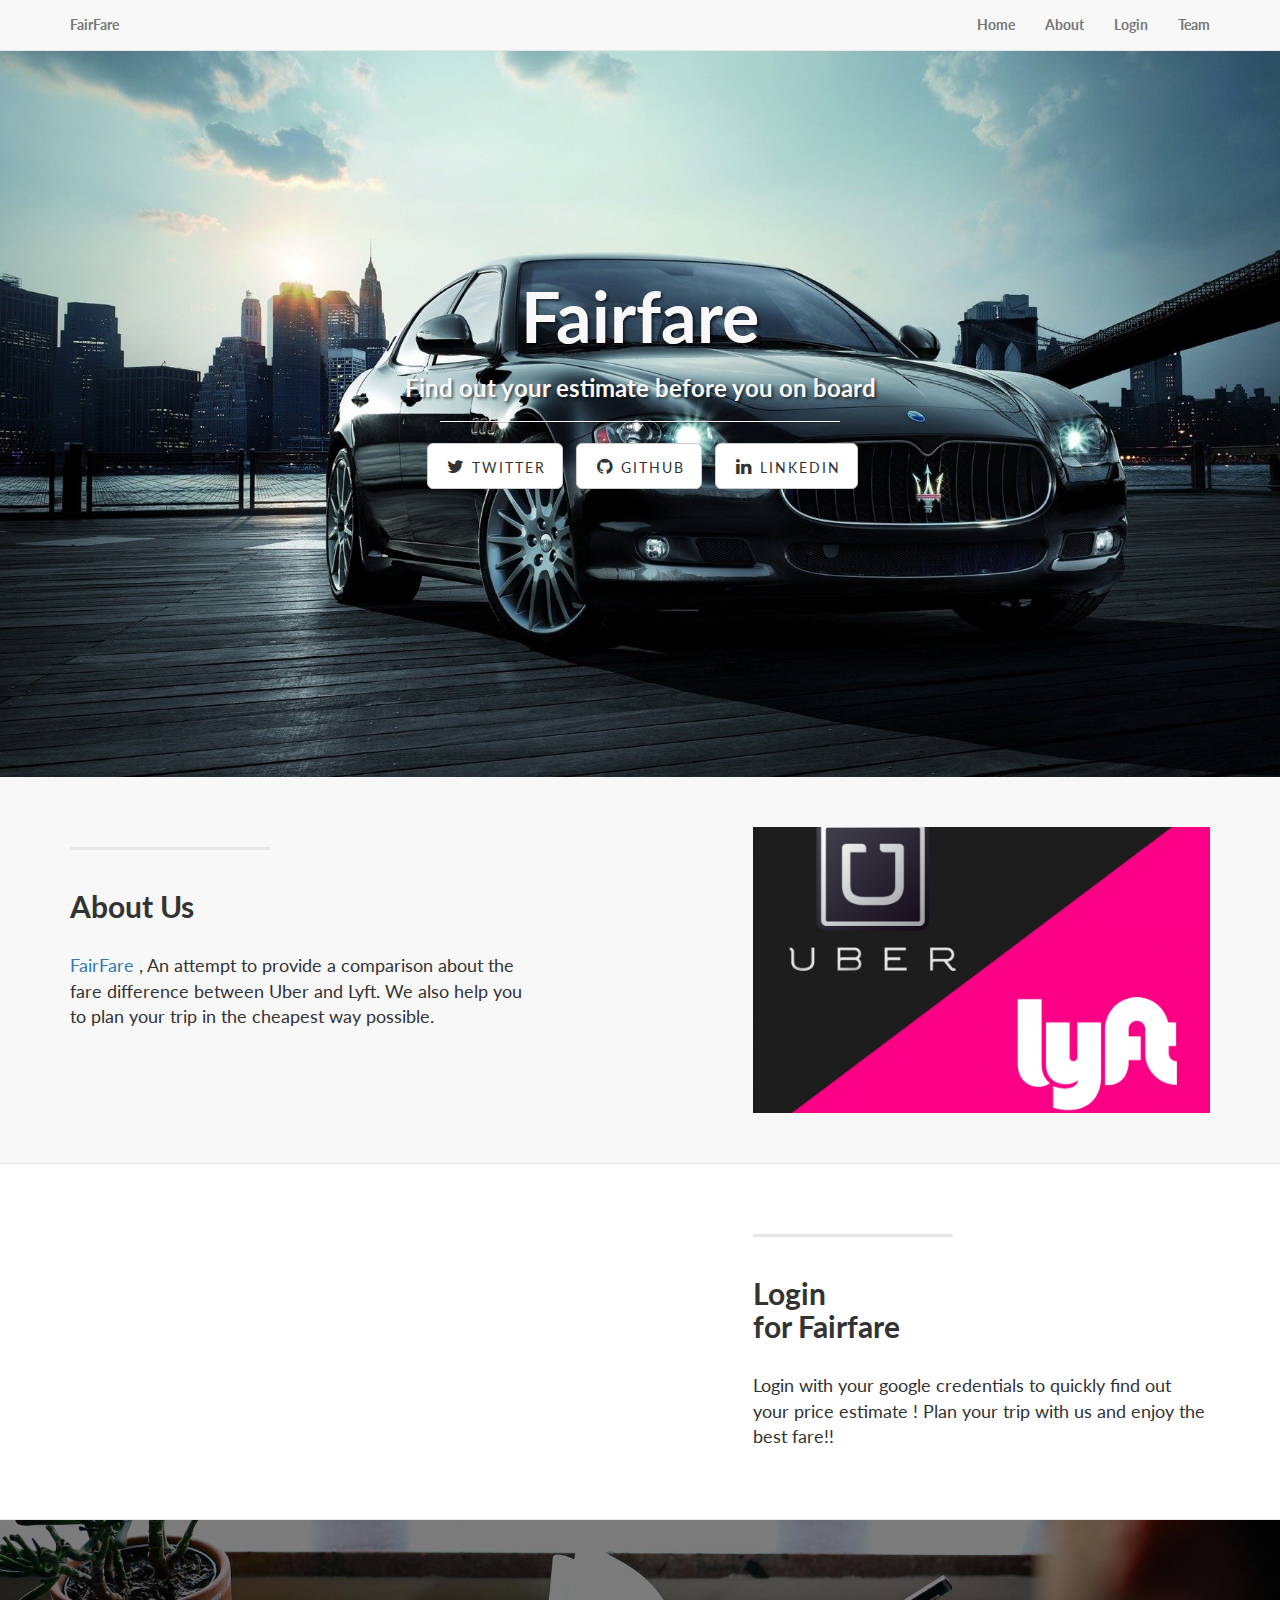
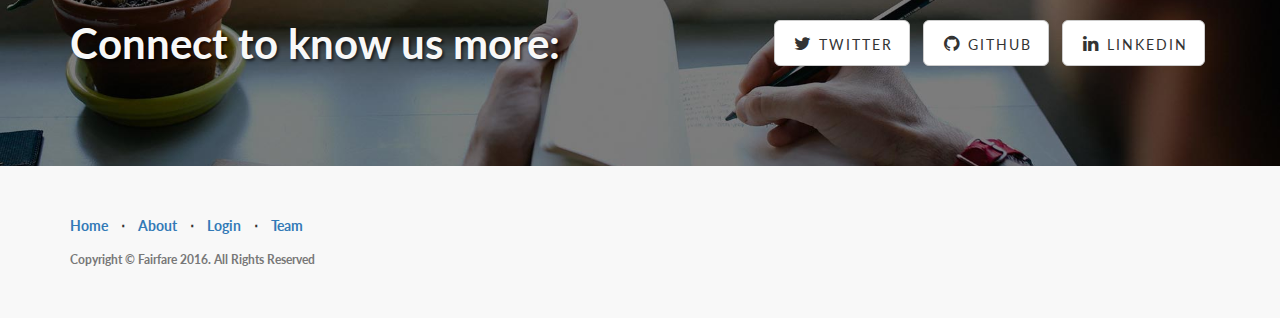
<file: Frontend/startbootstrap-landing-page-master/index.html>
<!DOCTYPE html>
<html lang="en">

<head>

    <meta charset="utf-8">
    <meta http-equiv="X-UA-Compatible" content="IE=edge">
    <meta name="viewport" content="width=device-width, initial-scale=1">
    <meta name="description" content="">
    <meta name="author" content="">
    <meta name="google-signin-client_id" content="731935947700-vg5m8ckdcr9tg8btcn10m254nb3ht4s1.apps.googleusercontent.com">
    

    <title>fairfare</title>

    <!-- Bootstrap Core CSS -->
    <link href="css/bootstrap.min.css" rel="stylesheet">

    <!-- Custom CSS -->
    <link href="css/landing-page.css" rel="stylesheet">

    <!-- Custom Fonts -->
    <link href="font-awesome/css/font-awesome.min.css" rel="stylesheet" type="text/css">
    <link href="https://fonts.googleapis.com/css?family=Lato:300,400,700,300italic,400italic,700italic" rel="stylesheet" type="text/css">

    <!-- HTML5 Shim and Respond.js IE8 support of HTML5 elements and media queries -->
    <!-- WARNING: Respond.js doesn't work if you view the page via file:// -->
    <!--[if lt IE 9]>
        <script src="https://oss.maxcdn.com/libs/html5shiv/3.7.0/html5shiv.js"></script>
        <script src="https://oss.maxcdn.com/libs/respond.js/1.4.2/respond.min.js"></script>
    <![endif]-->

</head>

<body>

    <!-- Navigation -->
    <nav class="navbar navbar-default navbar-fixed-top topnav" role="navigation">
        <div class="container topnav">
            <!-- Brand and toggle get grouped for better mobile display -->
            <div class="navbar-header">
                <button type="button" class="navbar-toggle" data-toggle="collapse" data-target="#bs-example-navbar-collapse-1">
                    <span class="sr-only">Toggle navigation</span>
                    <span class="icon-bar"></span>
                    <span class="icon-bar"></span>
                    <span class="icon-bar"></span>
                </button>
                <a class="navbar-brand topnav" href="#">FairFare</a>
            </div>
            <!-- Collect the nav links, forms, and other content for toggling -->
            <div class="collapse navbar-collapse" id="bs-example-navbar-collapse-1">
                <ul class="nav navbar-nav navbar-right">
                    <li>
                        <a href="#Home">Home</a>
                    </li>
                    <li>
                        <a href="#about">About</a>
                    </li>
                    <li>
                        <a href="#services">Login</a>
                    </li>
                    <li>
                        <a href="#contact">Team</a>
                    </li>
                </ul>
            </div>
            <!-- /.navbar-collapse -->
        </div>
        <!-- /.container -->
    </nav>

 <!-- Header -->
    <a name="home"></a>
    <div class="intro-header">
        <div class="container">

            <div class="row">
                <div class="col-lg-12">
                    <div class="intro-message">
                        <h1>Fairfare</h1>
                        <h3>Find out your estimate before you on board</h3>
                        <hr class="intro-divider">
                        <ul class="list-inline intro-social-buttons">
                            <li>
                                <div class="g-signin2" data-onsuccess="onSignIn"></div>
                                <script>
                                        function onSignIn(googleUser) {
                                        var profile = googleUser.getBasicProfile();
                                        console.log('ID: ' + profile.getId()); // Do not send to your backend! Use an ID token instead.
                                        console.log('Name: ' + profile.getName());
                                        console.log('Image URL: ' + profile.getImageUrl());
                                        console.log('Email: ' + profile.getEmail());
                                }</script>
                            <li>
                                <a href="https://twitter.com" class="btn btn-default btn-lg"><i class="fa fa-twitter fa-fw"></i> <span class="network-name">Twitter</span></a>
                            </li>
                            <li>
                                <a href="https://github.com/syed-imran-ahmed/FairFare" class="btn btn-default btn-lg"><i class="fa fa-github fa-fw"></i> <span class="network-name">Github</span></a>
                            </li>
                            <li>
                                <a href="https://linkedin.com" class="btn btn-default btn-lg"><i class="fa fa-linkedin fa-fw"></i> <span class="network-name">Linkedin</span></a>
                            </li>
                        </ul>
                    </div>
                </div>
            </div>

        </div>
        <!-- /.container -->

    </div>
    <!-- /.intro-header -->

    <!-- Page Content -->

   

	<a  name="about"></a>
    <div class="content-section-a">

        <div class="container">
            <div class="row">
                <div class="col-lg-5 col-sm-6">
                    <hr class="section-heading-spacer">
                    <div class="clearfix"></div>
                    <h2 class="section-heading">About Us<br> </h2>
                    <p class="lead"><a target="_blank" href="https://github.com/syed-imran-ahmed/FairFare">FairFare</a> , An attempt to provide a comparison about the fare difference between Uber and Lyft. We also help you to plan your trip in the cheapest way possible.</p>
                </div>
                <div class="col-lg-5 col-lg-offset-2 col-sm-6">
                    <img class="img-responsive" src="img/ubervslyft.png" alt="">
                </div>
            </div>

        </div>
        <!-- /.container -->

    </div>
    <!-- /.content-section-a -->
    <a  name="services"></a>
    <div class="content-section-b">

        <div class="container">

            <div class="row">
                <div class="col-lg-5 col-lg-offset-1 col-sm-push-6  col-sm-6">
                    <hr class="section-heading-spacer">
                    <div class="clearfix"></div>
                    <h2 class="section-heading">Login<br>for Fairfare</h2>
                    <p class="lead">Login with your google credentials to quickly find out your price estimate <a target="_blank" href=""></a>! Plan your trip with us and enjoy the best fare!!</p>
                </div>
                <div class="col-lg-5 col-sm-pull-6 col-sm-7">
                     
      
                                <div class="g-signin2" data-onsuccess="onSignIn" style="width:100px; margin:0 auto;"></div>
                                <script>
                                        function onSignIn(googleUser) {
                                        var profile = googleUser.getBasicProfile();
                                        console.log('ID: ' + profile.getId()); // Do not send to your backend! Use an ID token instead.
                                        console.log('Name: ' + profile.getName());
                                        console.log('Image URL: ' + profile.getImageUrl());
                                        console.log('Email: ' + profile.getEmail());
                                }</script>
                            
                </div>
            </div>

        </div>
        <!-- /.container -->

    </div>
    <!-- /.content-section-b -->

    <!--div class="content-section-a">

        <div class="container">

            <div class="row">
                <div class="col-lg-5 col-sm-6">
                    <hr class="section-heading-spacer">
                    <div class="clearfix"></div>
                    <h2 class="section-heading">Google Web Fonts and<br>Font Awesome Icons</h2>
                    <p class="lead">This template features the 'Lato' font, part of the <a target="_blank" href="http://www.google.com/fonts">Google Web Font library</a>, as well as <a target="_blank" href="http://fontawesome.io">icons from Font Awesome</a>.</p>
                </div>
                <div class="col-lg-5 col-lg-offset-2 col-sm-6">
                    <img class="img-responsive" src="img/phones.png" alt="">
                </div>
            </div>

        </div>
        <!-- /.container -->

   
    <!-- /.content-section-a -->

	<a  name="contact"></a>
    <div class="banner">

        <div class="container">

            <div class="row">
                <div class="col-lg-6">
                    <h2>Connect to know us more:</h2>
                </div>
                <div class="col-lg-6">
                    <ul class="list-inline banner-social-buttons">
                        <li>
                            <a href="https://twitter.com/SBootstrap" class="btn btn-default btn-lg"><i class="fa fa-twitter fa-fw"></i> <span class="network-name">Twitter</span></a>
                        </li>
                        <li>
                            <a href="https://github.com/syed-imran-ahmed/FairFare/" class="btn btn-default btn-lg"><i class="fa fa-github fa-fw"></i> <span class="network-name">Github</span></a>
                        </li>
                        <li>
                            <a href="#" class="btn btn-default btn-lg"><i class="fa fa-linkedin fa-fw"></i> <span class="network-name">Linkedin</span></a>
                        </li>
                    </ul>
                </div>
            </div>

        </div>
        <!-- /.container -->

    </div>
    <!-- /.banner -->

    <!-- Footer -->
    <footer>
        <div class="container">
            <div class="row">
                <div class="col-lg-12">
                    <ul class="list-inline">
                        <li>
                            <a href="#">Home</a>
                        </li>
                        <li class="footer-menu-divider">&sdot;</li>
                        <li>
                            <a href="#about">About</a>
                        </li>
                        <li class="footer-menu-divider">&sdot;</li>
                        <li>
                            <a href="#services">Login</a>
                        </li>
                        <li class="footer-menu-divider">&sdot;</li>
                        <li>
                            <a href="#contact">Team</a>
                        </li>
                    </ul>
                    <p class="copyright text-muted small">Copyright &copy; Fairfare 2016. All Rights Reserved</p>
                </div>
            </div>
        </div>
    </footer>
    <script src="https://apis.google.com/js/platform.js" async defer></script>

    <!-- jQuery -->
    <script src="js/jquery.js"></script>

    <!-- Bootstrap Core JavaScript -->
    <script src="js/bootstrap.min.js"></script>

</body>

</html>
</file>
<file: Frontend/startbootstrap-landing-page-master/css/landing-page.css>
/*
 * Start Bootstrap - Landing Page (http://startbootstrap.com/)
 * Copyright 2013-2016 Start Bootstrap
 * Licensed under MIT (https://github.com/BlackrockDigital/startbootstrap/blob/gh-pages/LICENSE)
 */

body,
html {
    width: 100%;
    height: 100%;
}

body,
h1,
h2,
h3,
h4,
h5,
h6 {
    font-family: "Lato","Helvetica Neue",Helvetica,Arial,sans-serif;
    font-weight: 700;
}

.topnav {
    font-size: 14px; 
}

.lead {
    font-size: 18px;
    font-weight: 400;
}

.intro-header {
    padding-top: 50px; /* If you're making other pages, make sure there is 50px of padding to make sure the navbar doesn't overlap content! */
    padding-bottom: 50px;
    text-align: center;
    color: #f8f8f8;
    background: url(../img/intro-bg.jpg) no-repeat center center;
    background-size: cover;
}

.intro-message {
    position: relative;
    padding-top: 20%;
    padding-bottom: 20%;
}

.intro-message > h1 {
    margin: 0;
    text-shadow: 2px 2px 3px rgba(0,0,0,0.6);
    font-size: 5em;
}

.intro-divider {
    width: 400px;
    border-top: 1px solid #f8f8f8;
    border-bottom: 1px solid rgba(0,0,0,0.2);
}

.intro-message > h3 {
    text-shadow: 2px 2px 3px rgba(0,0,0,0.6);
}

@media(max-width:767px) {
    .intro-message {
        padding-bottom: 15%;
    }

    .intro-message > h1 {
        font-size: 3em;
    }

    ul.intro-social-buttons > li {
        display: block;
        margin-bottom: 20px;
        padding: 0;
    }

    ul.intro-social-buttons > li:last-child {
        margin-bottom: 0;
    }

    .intro-divider {
        width: 100%;
    }
}

.network-name {
    text-transform: uppercase;
    font-size: 14px;
    font-weight: 400;
    letter-spacing: 2px;
}

.content-section-a {
    padding: 50px 0;
    background-color: #f8f8f8;
}

.content-section-b {
    padding: 50px 0;
    border-top: 1px solid #e7e7e7;
    border-bottom: 1px solid #e7e7e7;
}

.section-heading {
    margin-bottom: 30px;
}

.section-heading-spacer {
    float: left;
    width: 200px;
    border-top: 3px solid #e7e7e7;
}

.banner {
    padding: 100px 0;
    color: #f8f8f8;
    background: url(../img/banner-bg.jpg) no-repeat center center;
    background-size: cover;
}

.banner h2 {
    margin: 0;
    text-shadow: 2px 2px 3px rgba(0,0,0,0.6);
    font-size: 3em;
}

.banner ul {
    margin-bottom: 0;
}

.banner-social-buttons {
    float: right;
    margin-top: 0;
}

@media(max-width:1199px) {
    ul.banner-social-buttons {
        float: left;
        margin-top: 15px;
    }
}

@media(max-width:767px) {
    .banner h2 {
        margin: 0;
        text-shadow: 2px 2px 3px rgba(0,0,0,0.6);
        font-size: 3em;
    }

    ul.banner-social-buttons > li {
        display: block;
        margin-bottom: 20px;
        padding: 0;
    }

    ul.banner-social-buttons > li:last-child {
        margin-bottom: 0;
    }
}

footer {
    padding: 50px 0;
    background-color: #f8f8f8;
}

p.copyright {
    margin: 15px 0 0;
}
</file>
